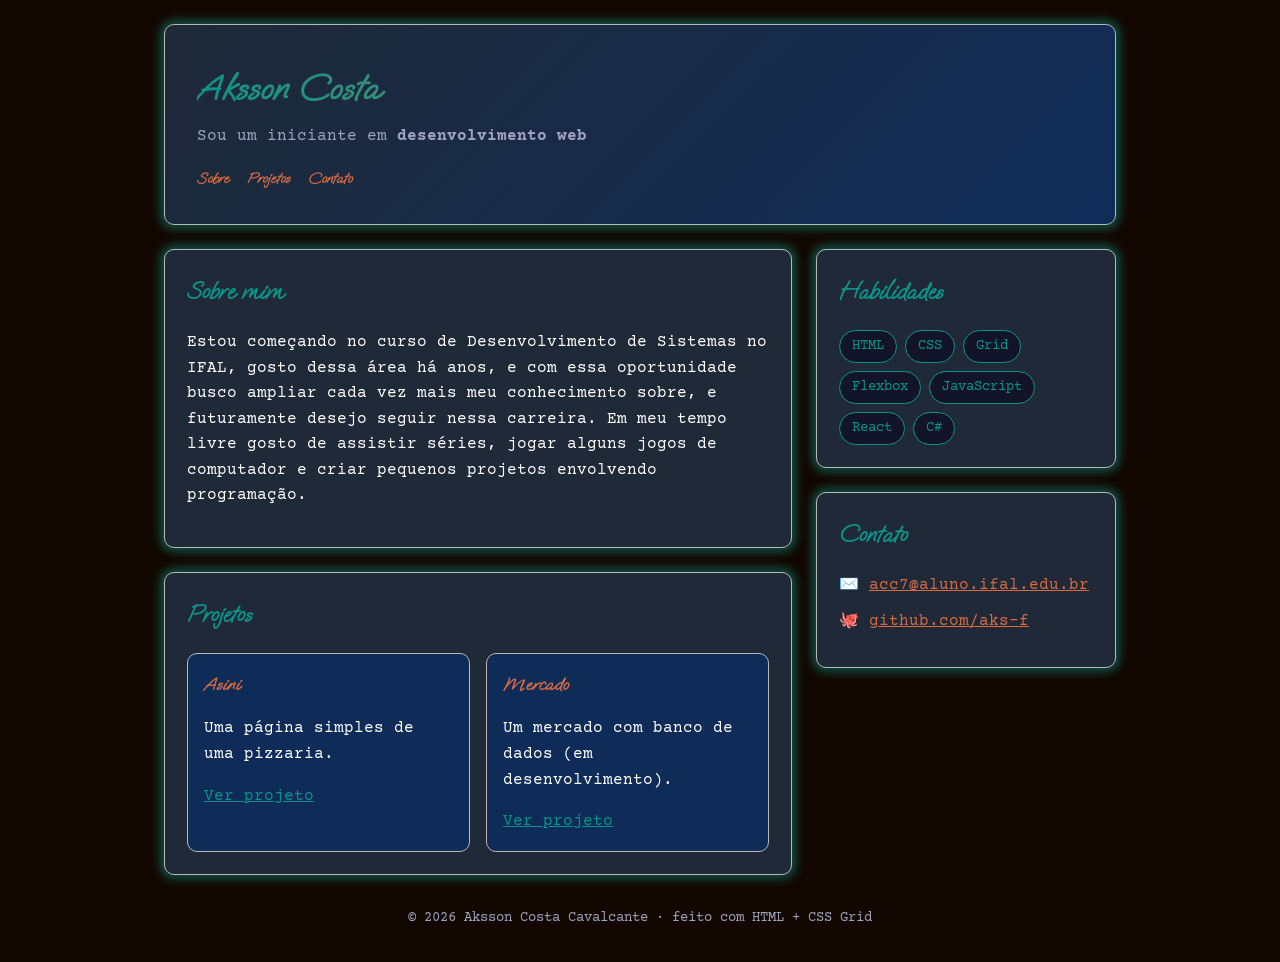
<file: index.html>
<!doctype html>
<html lang="pt-BR">
  <head>
    <meta charset="UTF-8" />
    <meta name="viewport" content="width=device-width, initial-scale=1.0" />
    <title>Página Pessoal — Aksson Costa</title>
    <link rel="stylesheet" href="./css/estilo.css" />
  </head>

  <body>
    <div class="pagina">
      <header class="cabecalho">
        <h1 class="fonte-secundaria">Aksson Costa</h1>
        <p>Sou um iniciante em <strong>desenvolvimento web</strong></p>
        <nav class="fonte-secundaria">
          <a href="#sobre">Sobre</a>
          <a href="#projetos">Projetos</a>
          <a href="#contato">Contato</a>
        </nav>
      </header>

      <!-- ====== CONTEÚDO PRINCIPAL ====== -->
      <main class="principal">
        <section id="sobre" class="cartao">
          <h2 class="fonte-secundaria">Sobre mim</h2>
          <p>
            Estou começando no curso de Desenvolvimento de Sistemas no IFAL,
            gosto dessa área há anos, e com essa oportunidade busco ampliar cada
            vez mais meu conhecimento sobre, e futuramente desejo seguir nessa
            carreira. Em meu tempo livre gosto de assistir séries, jogar alguns
            jogos de computador e criar pequenos projetos envolvendo
            programação.
          </p>
        </section>

        <section id="projetos" class="cartao">
          <h2 class="fonte-secundaria">Projetos</h2>
          <div class="projetos">
            <article class="projeto">
              <h3 class="fonte-secundaria">Asini</h3>
              <p>Uma página simples de uma pizzaria.</p>
              <a href="https://aks-f.github.io/Asini/" target="_blank"
                >Ver projeto</a
              >
            </article>
            <article class="projeto">
              <h3 class="fonte-secundaria">Mercado</h3>
              <p>Um mercado com banco de dados (em desenvolvimento).</p>
              <a href="https://mercado-em-js.onrender.com" target="_blank"
                >Ver projeto</a
              >
            </article>
          </div>
        </section>
      </main>

      <!-- ====== BARRA LATERAL ====== -->
      <aside class="lateral">
        <section class="cartao">
          <h2 class="fonte-secundaria">Habilidades</h2>
          <ul class="habilidades">
            <li>HTML</li>
            <li>CSS</li>
            <li>Grid</li>
            <li>Flexbox</li>
            <li>JavaScript</li>
            <li>React</li>
            <li>C#</li>
          </ul>
        </section>

        <section id="contato" class="cartao">
          <h2 class="fonte-secundaria">Contato</h2>
          <ul class="contato">
            <li>
              ✉️
              <a href="mailto:acc7@aluno.ifal.edu.br" target="_blank"
                >acc7@aluno.ifal.edu.br</a
              >
            </li>
            <li>
              🐙
              <a href="https://github.com/aks-f" target="_blank"
                >github.com/aks-f</a
              >
            </li>
          </ul>
        </section>
      </aside>

      <!-- ====== RODAPÉ  ====== -->
      <footer class="rodape">
        © 2026 Aksson Costa Cavalcante · feito com HTML + CSS Grid
      </footer>
    </div>
  </body>
</html>
</file>
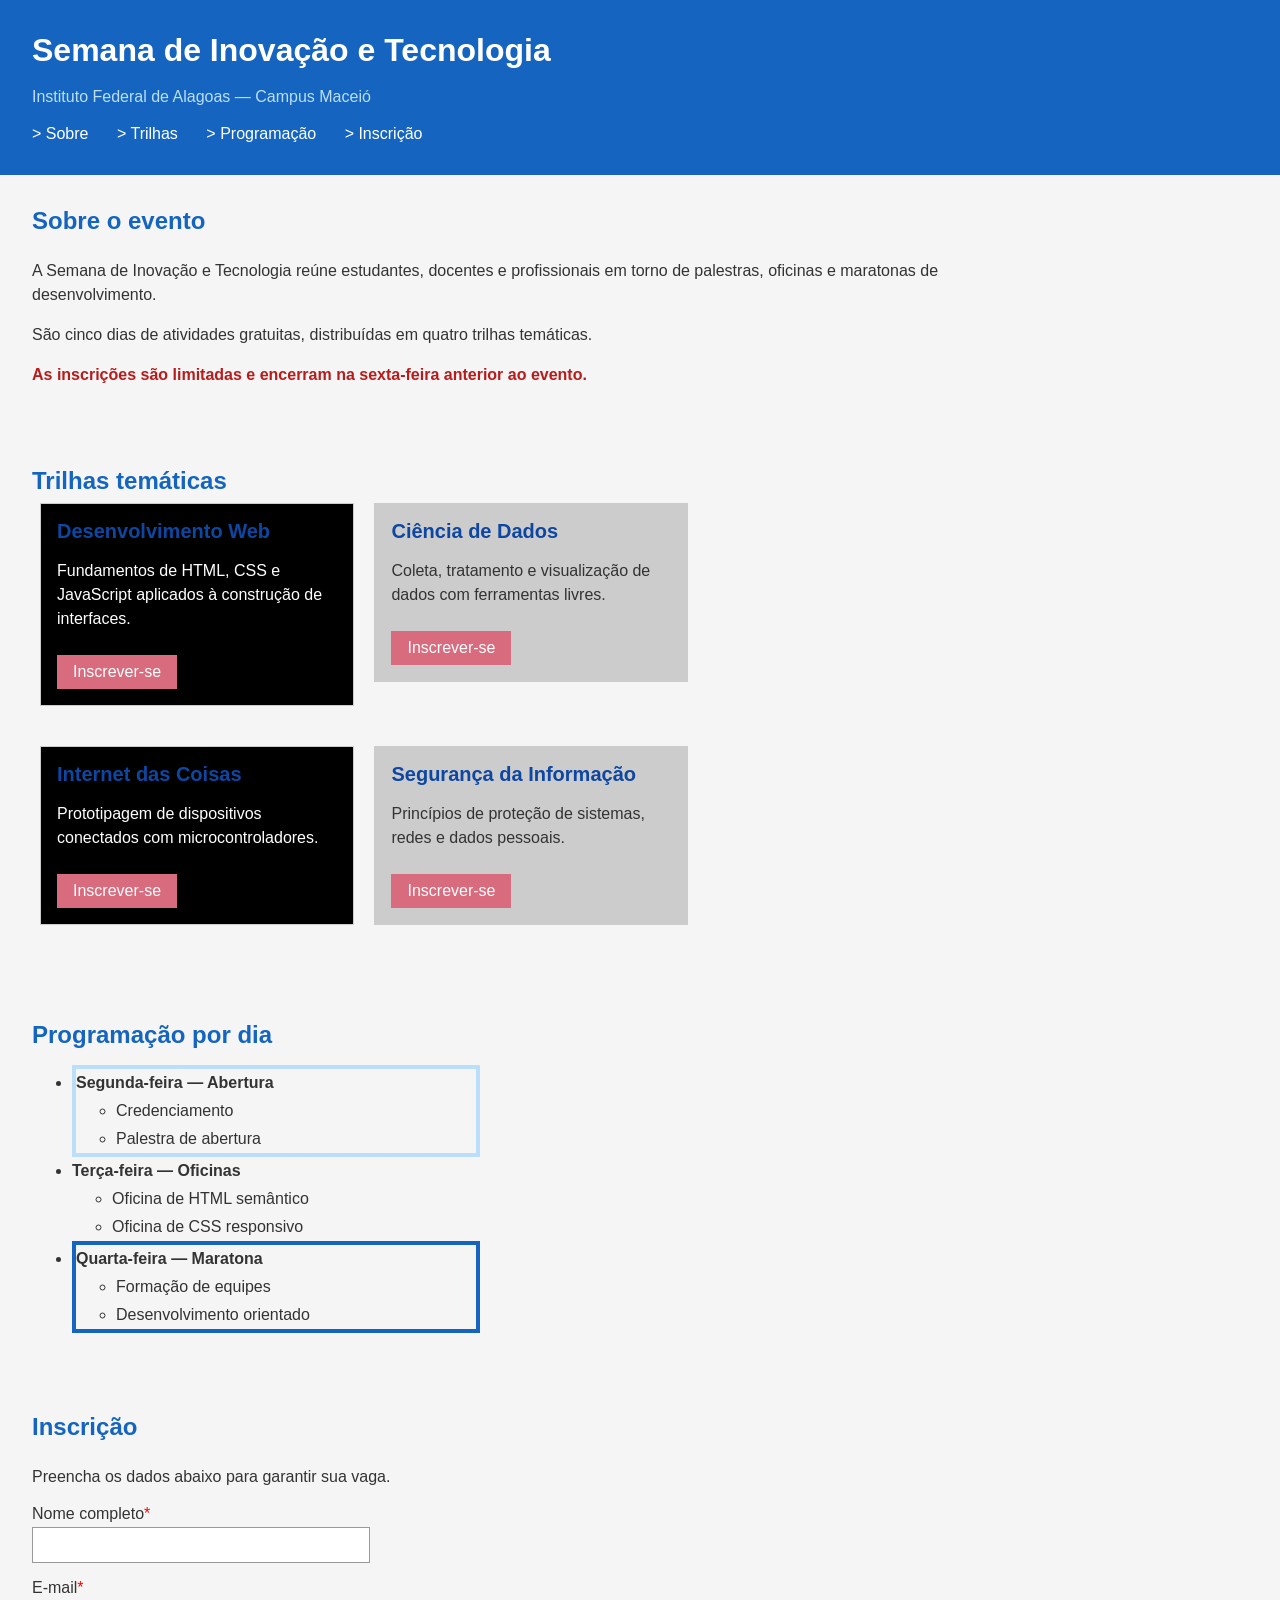
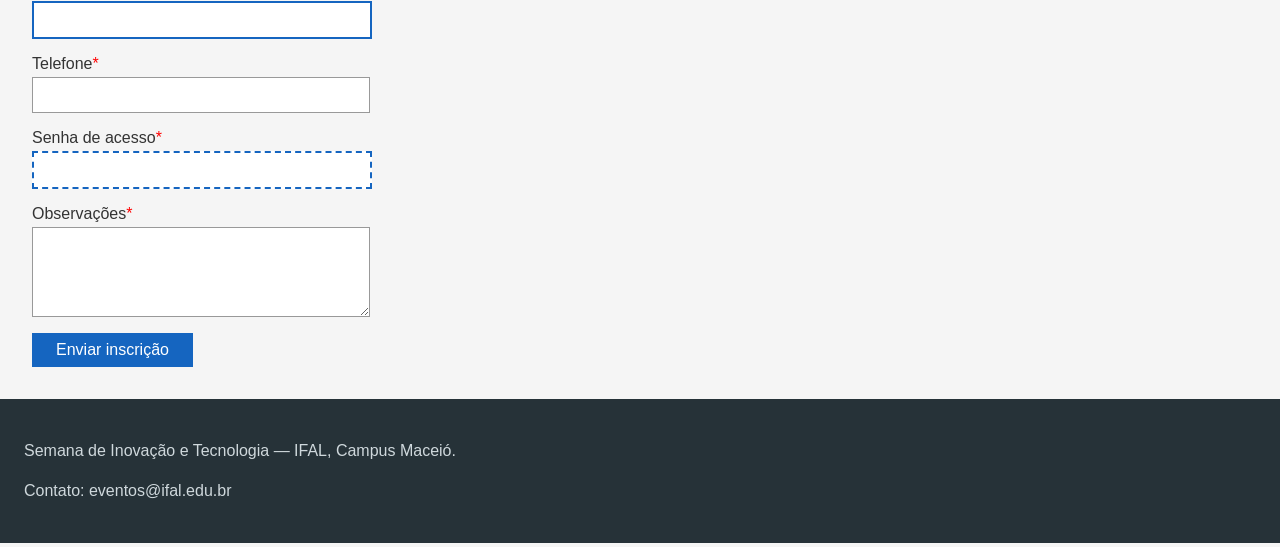
<file: cap07/at01/index.html>
<!DOCTYPE html>
<html lang="pt-BR">
<head>
  <meta charset="UTF-8">
  <meta name="viewport" content="width=device-width, initial-scale=1.0">
  <title>Semana de Inovação e Tecnologia — IFAL</title>
  <!--
    ATENÇÃO: este arquivo HTML NÃO deve ser modificado.
    Toda a atividade é resolvida exclusivamente no arquivo atv01.css.
  -->
  <link rel="stylesheet" href="style.css">
</head>
<body>

  <header class="cabecalho">
    <h1>Semana de Inovação e Tecnologia</h1>
    <p class="subtitulo">Instituto Federal de Alagoas — Campus Maceió</p>
    <nav class="menu">
      <ul>
        <li><a href="#sobre">Sobre</a></li>
        <li><a href="#trilhas">Trilhas</a></li>
        <li><a href="#programacao">Programação</a></li>
        <li><a href="#inscricao">Inscrição</a></li>
      </ul>
    </nav>
  </header>

  <main>

    <section id="sobre" class="secao">
      <h2>Sobre o evento</h2>
      <p>A Semana de Inovação e Tecnologia reúne estudantes, docentes e profissionais em torno de palestras, oficinas e maratonas de desenvolvimento.</p>
      <p>São cinco dias de atividades gratuitas, distribuídas em quatro trilhas temáticas.</p>
      <p class="destaque">As inscrições são limitadas e encerram na sexta-feira anterior ao evento.</p>
    </section>

    <section id="trilhas" class="secao">
      <h2>Trilhas temáticas</h2>
      <div class="grade">
        <article class="cartao">
          <h3>Desenvolvimento Web</h3>
          <p>Fundamentos de HTML, CSS e JavaScript aplicados à construção de interfaces.</p>
          <a href="#inscricao" class="botao">Inscrever-se</a>
        </article>
        <article class="cartao">
          <h3>Ciência de Dados</h3>
          <p>Coleta, tratamento e visualização de dados com ferramentas livres.</p>
          <a href="#inscricao" class="botao">Inscrever-se</a>
        </article>
        <article class="cartao">
          <h3>Internet das Coisas</h3>
          <p>Prototipagem de dispositivos conectados com microcontroladores.</p>
          <a href="#inscricao" class="botao">Inscrever-se</a>
        </article>
        <article class="cartao">
          <h3>Segurança da Informação</h3>
          <p>Princípios de proteção de sistemas, redes e dados pessoais.</p>
          <a href="#inscricao" class="botao">Inscrever-se</a>
        </article>
      </div>
    </section>

    <section id="programacao" class="secao">
      <h2>Programação por dia</h2>
      <ul class="lista-dias">
        <li>Segunda-feira — Abertura
          <ul>
            <li>Credenciamento</li>
            <li>Palestra de abertura</li>
          </ul>
        </li>
        <li>Terça-feira — Oficinas
          <ul>
            <li>Oficina de HTML semântico</li>
            <li>Oficina de CSS responsivo</li>
          </ul>
        </li>
        <li>Quarta-feira — Maratona
          <ul>
            <li>Formação de equipes</li>
            <li>Desenvolvimento orientado</li>
          </ul>
        </li>
      </ul>
    </section>

    <section id="inscricao" class="secao">
      <h2>Inscrição</h2>
      <p>Preencha os dados abaixo para garantir sua vaga.</p>
      <form class="formulario">
        <label for="nome">Nome completo</label>
        <input type="text" id="nome" name="nome">

        <label for="email">E-mail</label>
        <input type="email" id="email" name="email">

        <label for="telefone">Telefone</label>
        <input type="tel" id="telefone" name="telefone">

        <label for="senha">Senha de acesso</label>
        <input type="password" id="senha" name="senha">

        <label for="mensagem">Observações</label>
        <textarea id="mensagem" name="mensagem" rows="4"></textarea>

        <button type="submit">Enviar inscrição</button>
      </form>
    </section>

  </main>

  <footer class="rodape">
    <p>Semana de Inovação e Tecnologia — IFAL, Campus Maceió.</p>
    <p>Contato: eventos@ifal.edu.br</p>
  </footer>

</body>
</html>
</file>
<file: css/estilo.css>
@import url('https://fonts.googleapis.com/css2?family=Courier+Prime:ital,wght@0,400;0,700;1,400;1,700&family=Oooh+Baby&display=swap');

:root {
  --cor: #0D9488;
  --cor2: #D96B43;
  --texto: white;
  --suave: #a0a3c0;
  --fundo: #120801;
  --superficie: #1F2937;
  --borda: #b8b8b8;
  --raio: 10px;
}

body {
  margin: 0;
  font-family: "Courier Prime", sans-serif;
  color: var(--texto);
  background: var(--fundo);
  line-height: 1.6;
}

.fonte-secundaria {
  font-family: "Oooh Baby", sans-serif;
}

/* ============================================================
   LAYOUT (GRID) — NÃO MUDE
   ============================================================ */
* { box-sizing: border-box; }

.pagina {
  display: grid;
  grid-template-columns: 1fr 300px;
  grid-template-areas:
    "cabecalho cabecalho"
    "principal lateral"
    "rodape    rodape";
  gap: 24px;
  max-width: 1000px;
  margin: 0 auto;
  padding: 24px;
}

.cabecalho { grid-area: cabecalho; }
.principal { grid-area: principal; }
.lateral   { grid-area: lateral; }
.rodape    { grid-area: rodape; }

.projetos {
  display: grid;
  grid-template-columns: repeat(auto-fit, minmax(200px, 1fr));
  gap: 16px;
  margin-top: 14px;
}

@media (max-width: 640px) {
  .pagina {
    grid-template-columns: 1fr;
    grid-template-areas:
      "cabecalho"
      "principal"
      "lateral"
      "rodape";
  }
}
/* ===================== fim do LAYOUT ===================== */

/* ---- Aparência (mude à vontade) ---- */
.cabecalho, .cartao {
  box-shadow: 0 0 10px 4px rgba(13, 148, 136, 0.5);
}

.cabecalho {
  background: linear-gradient(135deg, var(--superficie), #0F2C59);
  color: #fff;
  padding: 32px;
  border: 1px solid var(--borda);
  border-radius: var(--raio);
}
.cabecalho h1 {
  margin: 0;
  font-size: clamp(1.6rem, 4vw, 2.4rem);
  /* título com degradê (efeito "tech") */
  background: linear-gradient(90deg, var(--cor), var(--cor2));
  -webkit-background-clip: text;
  background-clip: text;
  color: transparent;
}
.cabecalho p { margin: 6px 0 0; color: var(--suave); }
.cabecalho nav { margin-top: 16px; display: flex; gap: 18px; flex-wrap: wrap; }
.cabecalho nav a { color: var(--cor2); text-decoration: none; font-weight: 600; }
.cabecalho nav a:hover { text-decoration: underline; }

.cartao {
  background: var(--superficie);
  border: 1px solid var(--borda);
  border-radius: var(--raio);
  padding: 22px;
}
.cartao + .cartao { margin-top: 24px; }
h2 { color: var(--cor); margin-top: 0; }

.projeto {
  background: #0F2C59;
  border: 1px solid var(--borda);
  border-radius: 10px;
  padding: 16px;
}
.projeto h3 { margin: 0 0 6px; color: var(--cor2); }
.projeto a { color: #0D9488; }

.habilidades { list-style: none; padding: 0; margin: 0; display: flex; flex-wrap: wrap; gap: 8px; }
.habilidades li { background: #12142a; border: 1px solid var(--cor); color: var(--cor); border-radius: 999px; padding: 4px 12px; font-size: .9rem; }
.contato { list-style: none; padding: 0; margin: 0; }
.contato li { margin: 10px 0; }
.contato a { color: var(--cor2); }
.rodape { text-align: center; color: var(--suave); padding: 8px; font-size: .9rem; }
</file>
<file: cap07/at01/style.css>
/* =====================================================================
   atv01.css  —  ARQUIVO DE TRABALHO DA ATIVIDADE
   ---------------------------------------------------------------------

   Reflexão escrita do bloco 1:
   O "rem" é relativo a fonte do elemento raiz (html), ideal para fontes manterem a proporção no zoom
   O "em" é relativo a fonte do elemento pai, ideal para paddings e margins escalarem com o texto
   O "%", "vw" e "vh" dependem do tamanho da janela, ideal para layouts que respondem ao redimensionamento da tela
*/
/* ---------- Base ---------- */
body {
  font-family: Arial, Helvetica, sans-serif;
  margin: 0;
  color: #333333;
  background-color: #f5f5f5;
}

/* ---------- Cabeçalho ---------- */
.cabecalho {
  background-color: #1565c0;
  padding: 2rem;
}

h1, h2, h3 {
    margin: 0;
}

h1 {
  color: #ffffff;
  font-size: 2rem;
}

.subtitulo {
  color: #bbdefb;
  font-size: 1rem;
}

/* ---------- Menu de navegação ---------- */
.menu ul {
  list-style: none;
  padding: 0;
  margin: 1rem 0 0 0;
}

.menu li {
  display: inline-block;
  margin-right: 1.5rem;
}

/*Reflexão escrita do bloco 2:
O seletor descendente (.menu a) busca qualquer âncora dentro de .menu,
já o seletor descendente de filho direto, seleciona apenas as âncoras que estão ligadas diretamente ao elemento,
ignorando os descendentes seguintes*/

.menu a {
  color: #ffffff;
  font-size: 1rem;
  text-decoration: none;
}

.menu a::before {
    content: "> ";
}

.menu a:hover {
    color: #bbdefb;
    text-decoration: underline;
}

/* ---------- Seções ---------- */
.secao {
  padding: 2rem;
  max-width: 60rem;
  width: 100%;
}

h2 {
  color: #1565c0;
  font-size: 1.5rem;
}

h2 + p {
    margin-top: 1.5rem;
}

h3 {
  color: #0d47a1;
  font-size: 1.25rem;
}

p {
  font-size: 1rem;
  line-height: 1.5rem;
}

.destaque {
  font-size: 1rem;
  font-weight: bold;
  color: #b71c1c;
}

.destaque ~ p {
    font-style: italic;
    color: brown;
}

/* ---------- Grade de trilhas ---------- */
.cartao {
  display: inline-block;
  width: 100%;
  max-width: 17.5rem;
  vertical-align: top;
  border: 1px solid #cccccc;
  background-color: #ffffff;
  padding: 1em;
  margin: 0.5em;
}

.cartao:not(:last-child) {
    margin-bottom: 2em;
}

/*Reflexão escrita do bloco 3:
O nth-child() permite estilizar elementos sem adicionar classes à marcação porque ele
seleciona os elementos de acordo com sua posição númerica em relação aos outros elementos*/
.cartao:nth-child(odd) {
    background-color: black;
    color: white;
}

.cartao:nth-child(even) {
    background-color:#cccccc;
}

.botao {
  display: inline-block;
  background-color: #1565c0;
  color: #ffffff;
  font-size: 1rem;
  text-decoration: none;
  padding: 0.5em 1em;
  margin-top: 0.5em;
}

/*Bloco 4: especificidade
o "background-color" está conflitando entre o ."botao" e ".cartao .botao", porém,
o ".cartao .botao" prevalecerá por ser mais especifico*/
.cartao .botao {
    background-color: rgb(216, 107, 125);
}

.botao:hover {
    background-color: #bbdefb;
    color: black;
}

/* ---------- Lista de programação ---------- */
.lista-dias {
  font-size: 1rem;
  line-height: 1.75rem;
}

.lista-dias > li {
    font-weight: bold;
}

.lista-dias > li li {
    font-weight: normal;
}

.lista-dias > li:first-child {
    max-width: 25rem;
    border: 4px solid #bbdefb;
}

.lista-dias > li:last-child {
    max-width: 25rem;
    border: 4px solid #1565c0;
}

/* ---------- Formulário ---------- */
.formulario {
  max-width: 30rem;
  width: 100%;
}

label {
  display: block;
  font-size: 1rem;
  margin-top: 1rem;
}

label::after {
    content: "*";
    color: red;
}

input, textarea {
  display: block;
  max-width: 20rem;
  width: 100%;
  font-size: 1rem;
  padding: 0.5rem;
  margin-top: 0.25rem;
  border: 1px solid #999999;
}

input:focus, textarea:focus {
    background-color: #bbdefb;
}

input[type="email"] {
    border: 2px solid #1565c0;
}

input[type="password"] {
    border: 2px dashed #1565c0;
}

button {
  font-size: 1rem;
  color: #ffffff;
  background-color: #1565c0;
  padding: 0.5rem 1.5rem;
  margin-top: 1rem;
  border: 0;
  cursor: pointer;
}

/* ---------- Rodapé ---------- */
.rodape {
  background-color: #263238;
  color: #cfd8dc;
  padding: 1.5rem;
  font-size: 0.875rem;
}
</file>
